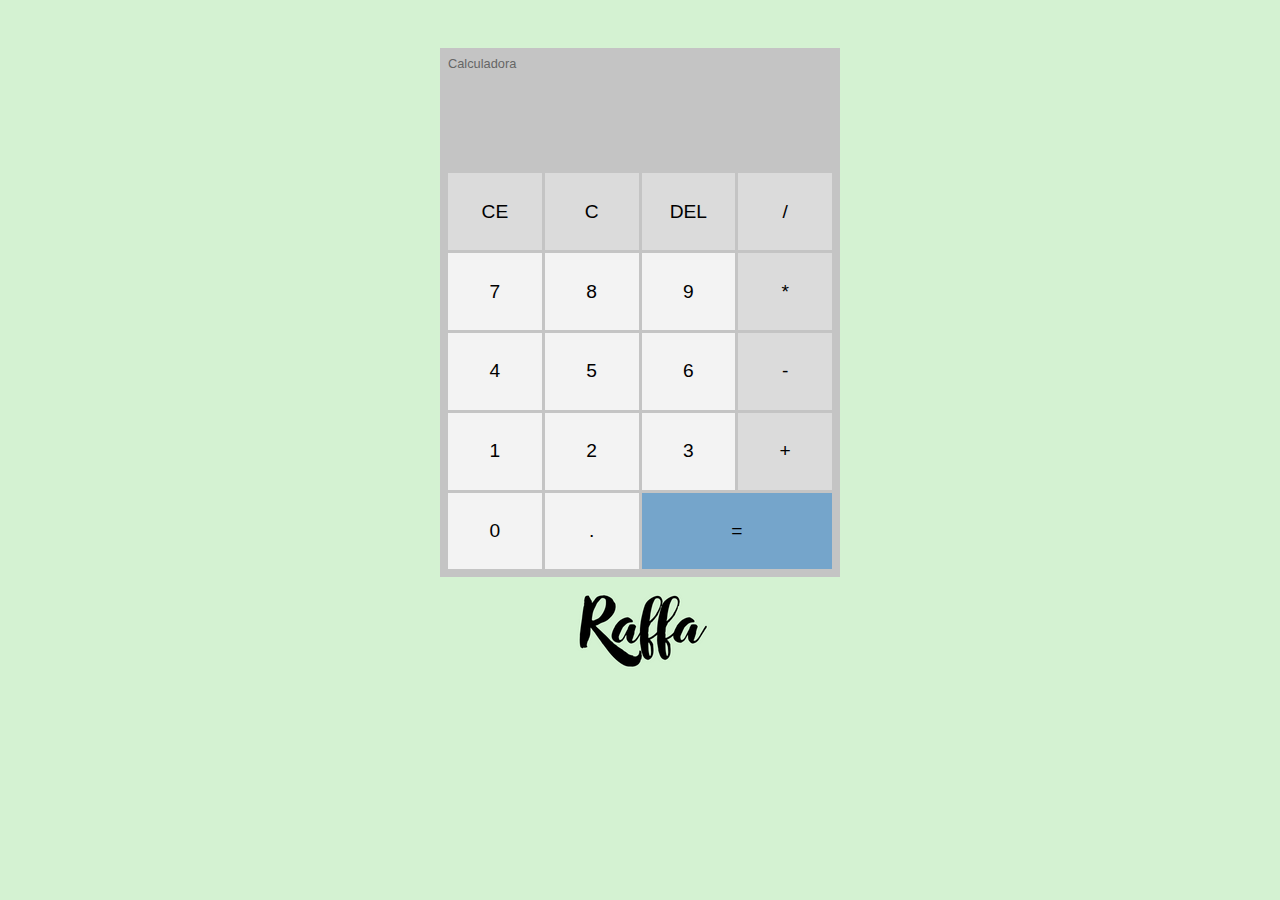
<file: Calculator/index.html>
<!DOCTYPE html>
<html lang="en">
<head>
    <meta charset="UTF-8">
    <meta http-equiv="X-UA-Compatible" content="IE=edge">
    <meta name="viewport" content="width=device-width, initial-scale=1.0">
    <title>JS Calc</title>
    <link rel="stylesheet" href="css/style.css">
    <script src="js/script.js" defer></script>
</head>

<body>

    <div id="calc">
        <h3>Calculadora</h3>
        <div id="operations">
            <div id="previous-operation"></div> <!-- previous-operation -->
            <div id="current-operation"></div> <!-- current-operation -->
        </div><!-- operations -->
        <div id="buttons-container">
            <button>CE</button>
            <button>C</button>
            <button>DEL</button>
            <button>/</button>
            <button class="number">7</button>
            <button class="number">8</button>
            <button class="number">9</button>
            <button>*</button>
            <button class="number">4</button>
            <button class="number">5</button>
            <button class="number">6</button>
            <button>-</button>
            <button class="number">1</button>
            <button class="number">2</button>
            <button class="number">3</button>
            <button>+</button>
            <button class="number">0</button>
            <button class="number">.</button>
            <button id="equal-btn">=</button>
        </div><!-- buttons-container -->
    </div><!-- calc -->

    <div class="container">
        <img src="../projeto_1/images/Assign_2.png">
    </div><!-- container -->

</body>
</html>
</file>
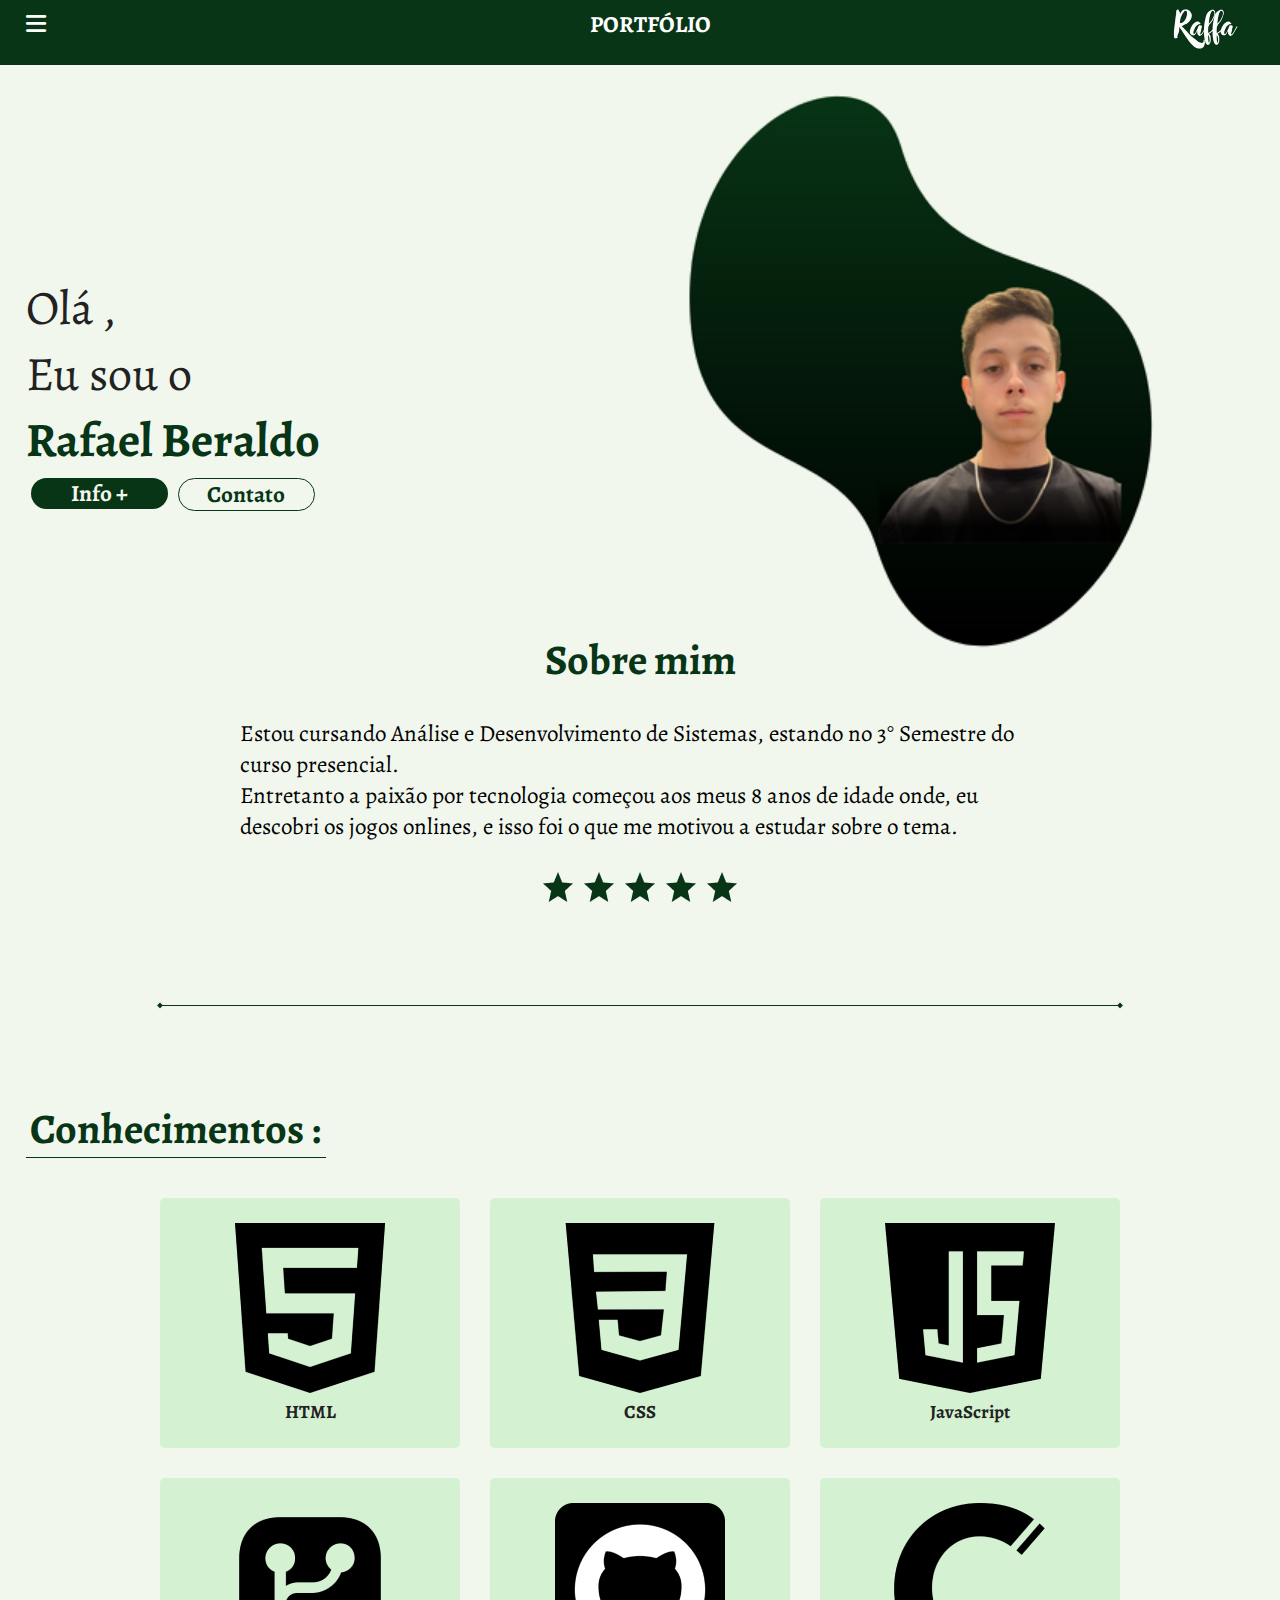
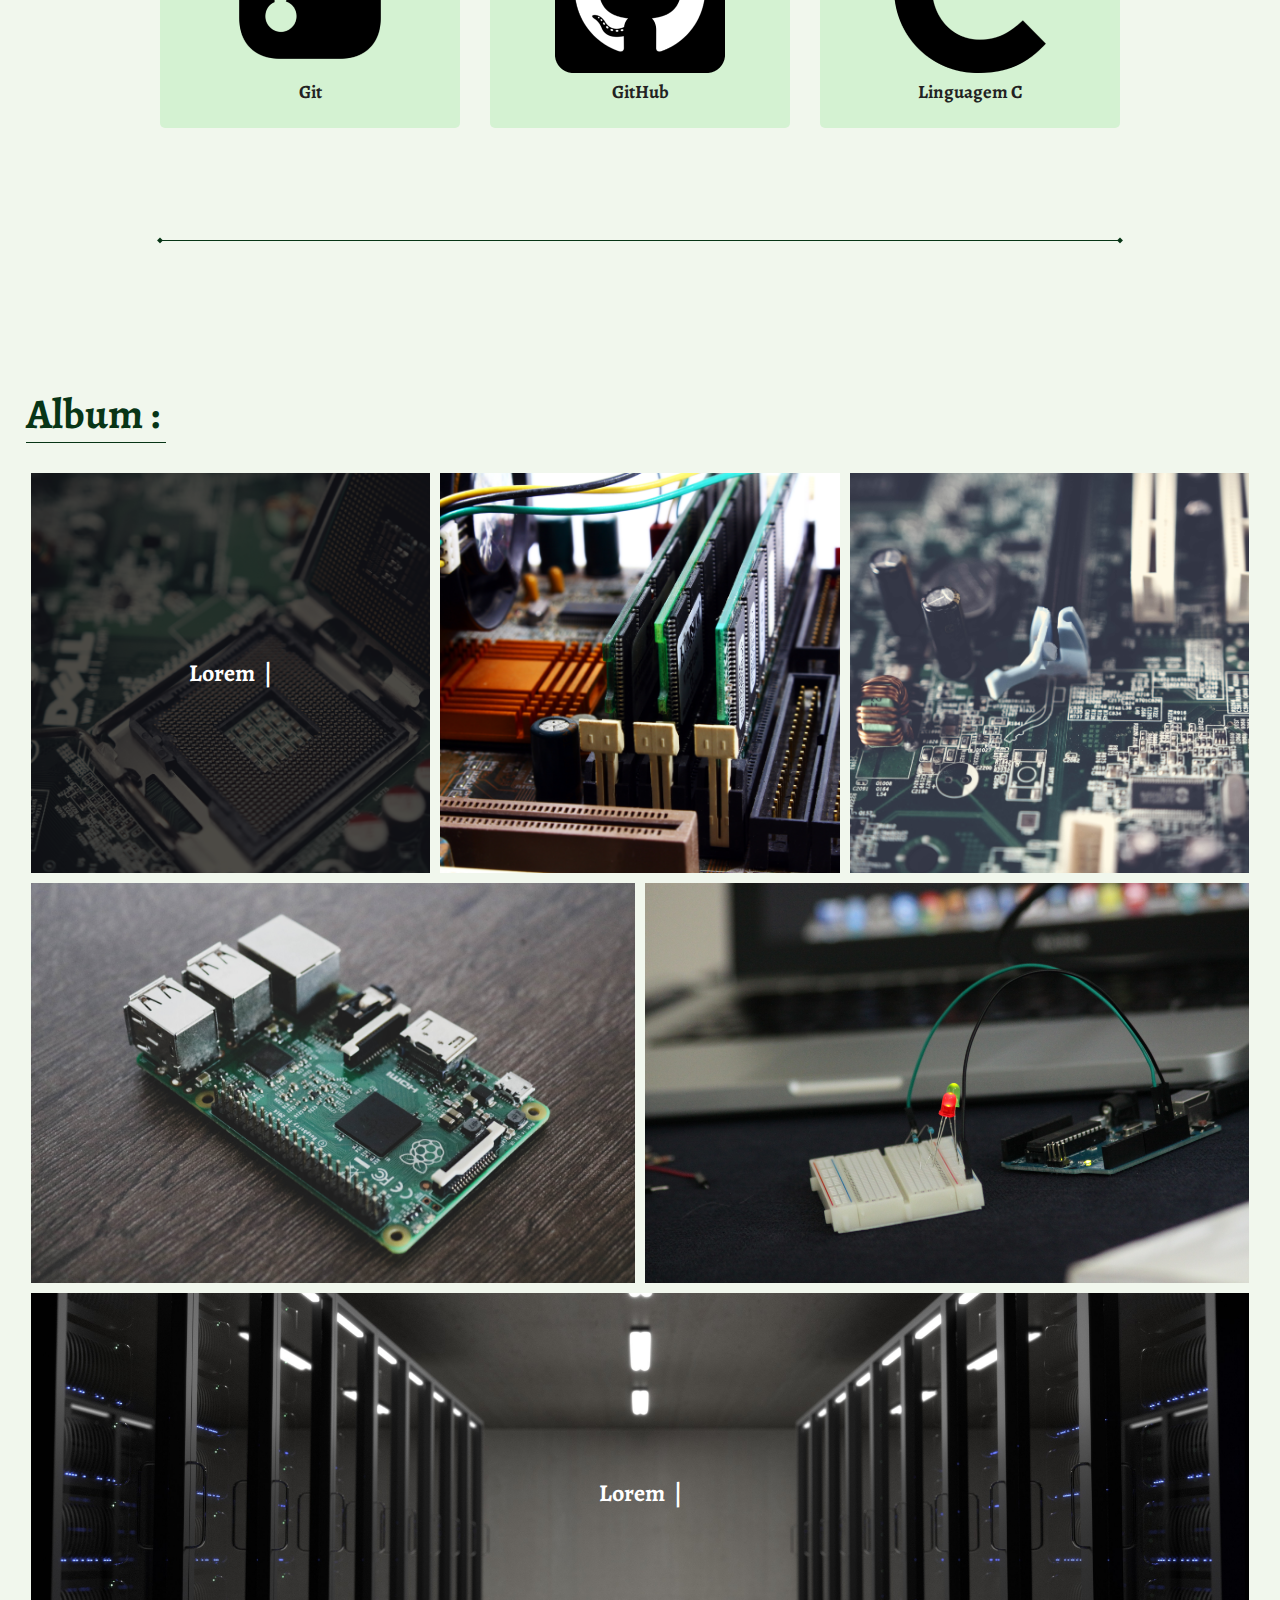
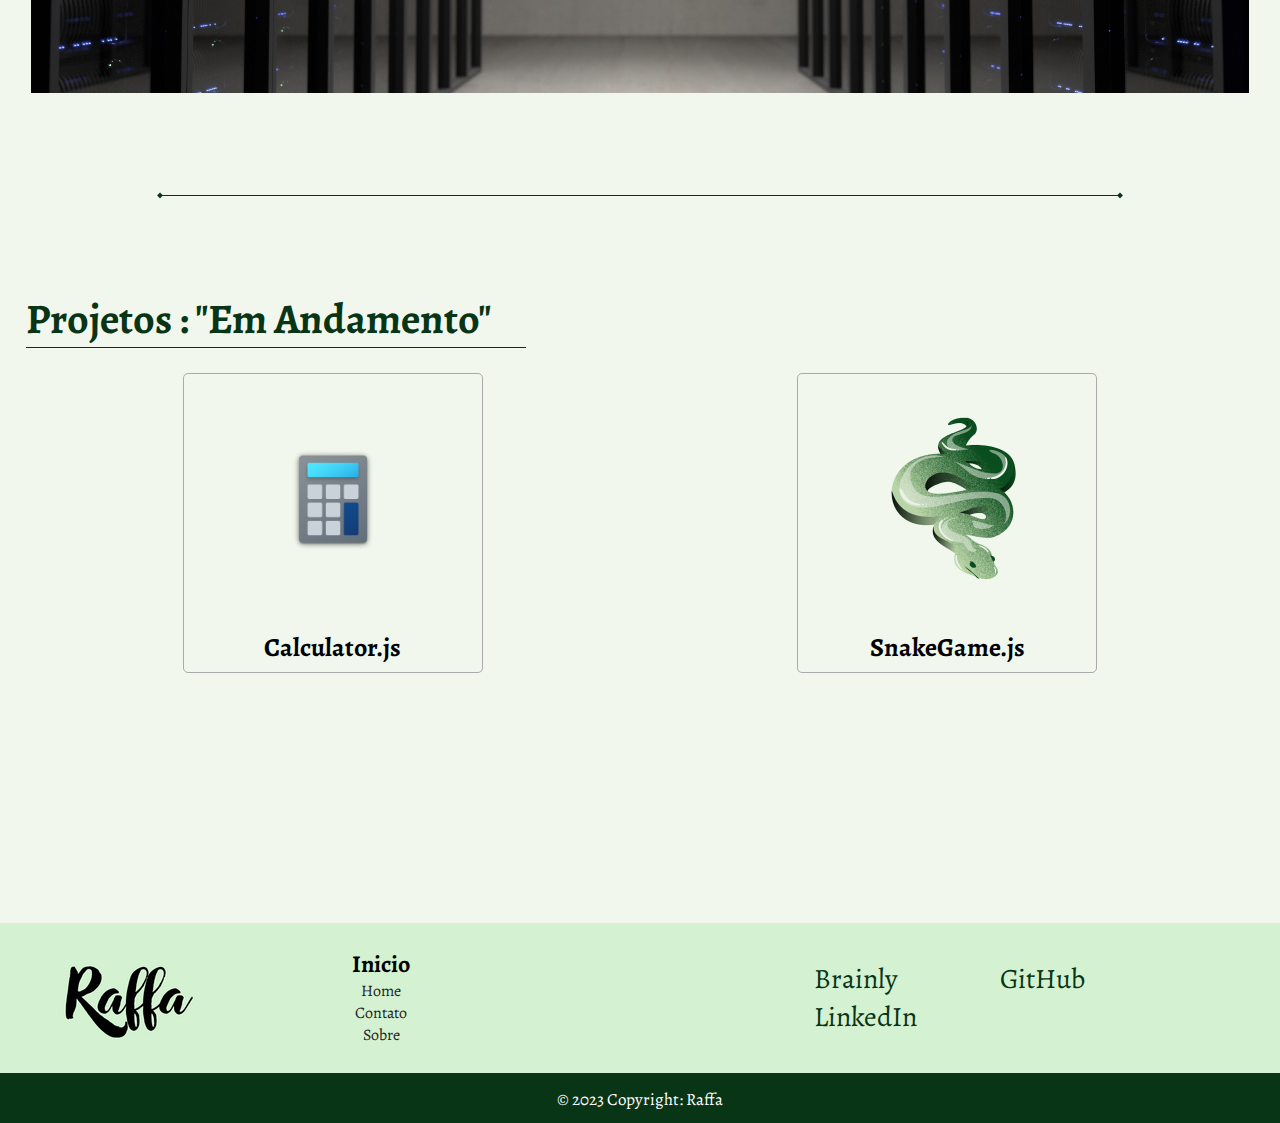
<file: projeto_1/index.html>
<!DOCTYPE html>
<html lang="en">
<head>
    <meta charset="UTF-8">
    <meta http-equiv="X-UA-Compatible" content="IE=edge">
    <meta name="viewport" content="width=device-width, initial-scale=1.0">
    <link rel="stylesheet" href="css/style.css">
    <link rel="stylesheet" href="css/myCustomRaffa.css">
    <link rel="stylesheet" href="https://cdnjs.cloudflare.com/ajax/libs/font-awesome/6.2.1/css/all.min.css">
    <title>Projeto 1</title>
</head>
<body>
    
    <header>
        <div class="container-xl header-container">
            <div class="col-4">
                <i onclick="abrirMenuToggle()" id="menu-bar" class="fa-solid fa-bars"></i>
                    <div id="menu" class="menu">
                        <ul>
                            <li><a href="#">Home</a></li>
                            <li><a href="#">Contato</a></li>
                            <li><a href="#">Sobre</a></li>
                        </ul>
                    </div><!-- menu -->
            </div><!-- col-4 -->

            <div class="col-4">
                <h1>PORTFÓLIO</h1>
            </div><!-- col-4 -->

            <div class="col-4">
                <img src="images/Assign.png">
            </div><!-- col-4 -->

        </div><!-- container-xl header-container -->
        <div class="clear"></div><!-- clear -->
    </header>

    <section class="main">
        <div class="container-gg main-container">

            <div class="col-6 content-text">
                <h3>Olá , <br>Eu sou o<br><b>Rafael Beraldo</b></h3>
                <div class="line-buttons">
                    <div class="col-6 btnInfo"><a class="aInfo" href="#">Info +</a></div>
                    <div class="col-6 btnContato"><a class="aContato" href="#">Contato</a></div>
                </div><!-- line-buttons -->
            </div><!-- col-6 content-text -->

            <div class="col-6 my-image">
                <img src="images/im.png">
            </div>
            <div class="clear"></div>

            <div class="sobre-content">
                <h1>Sobre mim</h1>
                <p>
                    Estou cursando Análise e Desenvolvimento de Sistemas, estando no 3° Semestre do curso presencial.
                    <br>Entretanto a paixão por tecnologia começou aos meus 8 anos de idade onde, eu descobri os jogos onlines, 
                    e isso foi o que me motivou a estudar sobre o tema.
                </p>
                <div class="center">
                    <img src="images/Five Stars.png">
                </div><!-- center -->
            </div><!-- sobre-content -->

            <div class="end-line">
                <div class="center">
                    <img src="images/Line End Section.png">
                </div><!-- center -->
            </div><!-- end-line -->

            <div class="clear"></div>
        </div><!-- container-md -->
    </section><!-- main -->


    <section class="center conhecimentos">
        <h1>Conhecimentos :</h1>
        <div class="container-gg conhecimentos-container">

            <div class="wraper-box">
                <div class="box">
                    <img src="images/image_html.png">
                    <h3>HTML</h3>
                </div><!-- box -->
            </div><!-- wraper-box -->
            
            <div class="wraper-box">
                <div class="box">
                    <img src="images/image_css.png">
                    <h3>CSS</h3>
                </div><!-- box -->
            </div><!-- wraper-box -->

            <div class="wraper-box">
                <div class="box">
                    <img src="images/image_js.png">
                    <h3>JavaScript</h3>
                </div><!-- box -->
            </div><!-- wraper-box -->

            <div class="wraper-box">
                <div class="box">
                    <img src="images/image_git.png">
                    <h3>Git</h3>
                </div><!-- box -->
            </div><!-- wraper-box -->

            <div class="wraper-box">
                <div class="box">
                    <img src="images/image_github.png">
                    <h3>GitHub</h3>
                </div><!-- box -->
            </div><!-- wraper-box -->

            <div class="wraper-box">
                <div class="box">
                    <img src="images/image_c.png">
                    <h3>Linguagem C</h3>
                </div><!-- box -->
            </div><!-- wraper-box -->

            <div class="end-line">
                <div class="center">
                    <img src="images/Line End Section.png">
                </div><!-- center -->
            </div><!-- end-line -->

            <div class="clear"></div>
        </div><!-- container-gg conhecimentos-container -->
    </section><!-- conhecimentos -->

    <section class="album">
        <h1>Album :</h1>
        <div class="container-gg">

            <div class="grid">
                <div class="mini-box one">
                    <h2 id="text-1">Lorem Ipsum</h2>
                    <div class="layer"></div><!-- layer -->
                </div><!-- mini-box one -->

                <div class="mini-box two"></div><!-- mini-box two -->
                <div class="mini-box three"></div><!-- mini-box three -->

            </div><!-- grid -->

            <div class="grid">
                <div class="medium-box four"></div><!-- medium-box four-->
                <div class="medium-box five"></div><!-- medium-box five-->
            </div><!-- grid -->

            <div class="grid">
                <div class="big-box six">
                    <h2 id="text-2">Lorem ipsum dolor sit amet consectetur adipisicing elit.</h2>
                </div><!-- big-box six -->
            </div><!-- grid -->


            <div class="end-line">
                <div class="center">
                    <img src="images/Line End Section.png">
                </div><!-- center -->
            </div><!-- end-line -->


            <div class="clear"></div>
        </div><!-- container-xl -->
    </section><!-- album -->

    <section class="projects">
        <h1>Projetos : "Em Andamento"</h1>
        <div class="container-gg projects-container">

            <div class="wraper-box" >
                <div class="box">
                    <a target="_blank" href="../Calculator/index.html"><img src="images/calculator.png"></a>
                </div><!-- box -->
                <h3>Calculator.js</h3>
            </div><!-- wraper-box -->

            <div class="wraper-box" >
                <div class="box">
                    <a target="_blank" href="../SnakeGame/index.html"><img src="images/snake.png"></a>
                </div><!-- box -->
                <h3>SnakeGame.js</h3>
            </div><!-- wraper-box -->
            
        </div><!-- container-gg -->
    </section><!-- projects -->

    <footer>
        <div class="container-xl footer-container">
            <img src="images/Assign_2.png">
            <div class="footer-links">
                <h2>Inicio</h2>
                <ul>
                    <li><a href="#">Home</a></li>
                    <li><a href="#">Contato</a></li>
                    <li><a href="#">Sobre</a></li>
                </ul>
            </div><!-- footer-link -->
            <div class="footer-medias">
                <a target="_blank" href="https://brainly.com.br/app/profile/58735914/answers">Brainly</a>
                <a target="_blank" href="https://github.com/Rafael-Beraldo">GitHub</a>
                <a target="_blank" href="https://www.linkedin.com/in/rafael-beraldo-a895b8203/">LinkedIn</a>
            </div><!-- footer-medias -->
        </div><!-- container-xl -->
        <div class="mini-footer">
            <p>&#169 2023 Copyright: Raffa</p>
        </div><!-- mini-footer -->
    </footer>
    
    <script src="js/nav.js"></script>
    <script src="js/animacao_escrita.js"></script>
</body>
</html>
</file>
<file: Calculator/css/style.css>
* { 
    margin: 0;
    padding: 0;
    box-sizing: border-box;
    font-family: Helvetica;
}


body{
    background-color: #D4F2D2;
    display: flex;
    align-items: center;
    justify-content: center;
    flex-direction: column;
    padding: 3em;
}

#calc {
    width: 400px;
    padding: .5em;
    background-color: #c4c4c4;
    color: #000;
    display: flex;
    flex-direction: column;
}

#calc h3 {
    font-size: .8em;
    font-weight: 300;
    color: #666;
}

#operations {
    text-align: right;
}

#current-operation,
#previous-operation {
    overflow-wrap: break-word;
    min-height: 1.6em;
    padding: .2em;
}

#previous-operation {
    color: #777;
}

#current-operation {
    font-size: 3em;
    font-weight: 700;
}

#buttons-container {
    display: grid;
    grid-template-columns: 1fr 1fr 1fr 1fr; /* Cada FR é uma coluna */
    gap: 3px;                               /* gap é o Espaço dentro de cada "Button" */
}

#buttons-container button {
    border: 1px solid transparent;
    border-radius: 0;
    height: 4em;
    font-size: 1.2em;
    background-color: #dbdbdb;
    cursor: pointer;
}

#buttons-container .number {
    background-color: #F3F3F3;
}

#buttons-container .number:hover {
    background-color: #bababa;
    border-color: #999;
}

#buttons-container #equal-btn {
    grid-column: span 2; /* Faz com que o Equal Ocupe 2 Espaços do GRID */
    background-color: #75a5cb;
}

#buttons-container #equal-btn:hover {
    background-color: #3a91d8;
}
</file>
<file: projeto_1/css/style.css>
body{
    background-color: #F1F7ED;
    min-height: 1200px;
}

/* INICIO : HEADER */

header{
    z-index: 3;
    position: fixed;
    width: 100%;
    height: 75px;
    top: -10px;
    background-color: #083516;
}

header .header-container{
    position: relative;
    top: 25%;
}

header .header-container .col-4{
    font-size: 23px;
}

header .header-container i{
    text-decoration: none;
    color: #fff;
    cursor: pointer;
}

header .header-container .col-4 h1{
    width: 100px;
    margin: 0 auto;
    text-align: center;
    padding: 0;
    color: #ffffff;
    font-size: 23px;
    font-weight: bold;
    cursor: pointer;
}

header .header-container .col-4 h1:hover{
    color: #ccc;
}

header .header-container .col-4 img{
    margin-top: -10px;
    float: right;
    width: 100px;
    height: 55px;
}

header .menu{
    display: none;
    position: absolute;
    width: 450px;
    height: 150px;
    background-color: #083516;
}

header .menu ul{
    list-style-type: none;
}

header .menu ul li{
    list-style-type: none;
    font-size: 23px;
    padding: 7.7px;
    margin: 0 15px;
    border-bottom: 1px solid #ccc;
}

header .menu ul li a{
    text-decoration: none;
    color: #fff;
}

/* FIM : Header */

/* INICIO : SECTION MAIN */
section.main .main-container{
    margin-top: 25px;
}

section.main .main-container .content-text{
    position: relative;
    top: 250px;
}

section.main .main-container .content-text h3{
    font-size: 48px;
    font-weight: 300;
    color: #222;
}

section.main .main-container .content-text h3 b{
    font-weight:700;
    color: #083516;
}

.line-buttons{
    width: 300px;
    height: 40px;
}

.line-buttons .btnInfo{
    background-color: #083516;
    width: 137px;
    margin: 5px;
    text-align: center;
    border: 0;
    outline: 0;
    border-radius: 25px;
}

.line-buttons .btnContato{
    background-color: #F1F7ED;
    width: 137px;
    margin: 5px;
    text-align: center;
    border: 0;
    outline: 0;
    border-radius: 25px;
    color: #083516;
    border: 1px solid #083516;
}

.line-buttons .aInfo{
    text-decoration: none;
    font-size: 23px;
    font-weight: bold;
    color: #F1F7ED;
}

.line-buttons .aContato{
    text-decoration: none;
    font-size: 23px;
    font-weight: bold;
    color: #083516;
}

.my-image{
    position: relative;
    top: 55px;
    min-height: 600px;
}

.my-image img{
    width: 600px;
}

.sobre-content{
    max-width: 800px;
    margin: 0 auto;
}

.sobre-content h1{
    font-size: 42px;
    color: #083516;
    text-align: center;
}

.sobre-content p{
    font-size: 23px;
    color: #000;
    margin: 30px 0;
}

.sobre-content img{
    margin-top: 15px;
    margin: 0 auto;
}


.end-line{
    margin: 85px 0;
}

/* FIM : SECTION MAIN */

/* INICIO : SECTION CONHECIMENTOS */

section.conhecimentos h1{
    font-size: 42px ;
    color: #083516;
    width: 300px;
    border-bottom: 1px solid #083516;
    margin-bottom: 25px;
    margin-left: 2%;
}

section.conhecimentos .conhecimentos-container{
    display: flex;
    justify-content: center;
    flex-wrap: wrap;
}

section.conhecimentos .wraper-box{
    display: flex;
    width: 300px;
    height: 250px;
    background-color: #D4F2D2;
    margin: 15px;
    border-radius: 5px;
    align-items: center;
    justify-content: center;
}

section.conhecimentos .wraper-box .box{
    width: 170px;
    height: 200px;
    margin: 0 auto;
}

section.conhecimentos .wraper-box .box h3{
    color: #222;
    text-align: center;
}


/* FIM : SECTION CONHECIMENTOS */

/* INICIO : SECTION ALBUM */
section.album{
    margin: 50px 0;
}

section.album h1{
    font-size: 42px ;
    color: #083516;
    width: 140px;
    border-bottom: 1px solid #083516;
    margin-bottom: 25px;
    margin-left: 2%;
}

.grid{
    display: flex;
}

/* Está parte feita em Sass o Less, ficaria mais organizada, mas optei em não utilizar */

.mini-box,
.big-box{
    display: flex;
    width: 100%;
    height: 400px;
    margin: 5px;
    align-items: center;
    justify-content: center;
}

.layer{
    z-index: 1;
    position: relative;
    width: 100%;
    height: 400px;
    background-color: rgba(0,0,0,0.7);
}


.mini-box h2,
.big-box h2{
    z-index: 2;
    position: absolute;
    color: #fff;
}

.mini-box h2:after,
.big-box h2:after{
    content: '|';
    margin-left: 5px;
    opacity: 1;
    animation: pisca .7s infinite;
}

.one{
    background-image: url(../images/mini-1.jpg);
    background-position: center;
    background-repeat: no-repeat;
    background-size: cover;
}

.two{
    background-image: url(../images/mini-2.jpg);
    background-position: center;
    background-repeat: no-repeat;
    background-size: cover;
}

.three{
    background-image: url(../images/mini-3.jpg);
    background-position: center;
    background-repeat: no-repeat;
    background-size: cover;
}

.four{
    background-image: url(../images/medium-1.jpg);
    background-position: center;
    background-repeat: no-repeat;
    background-size: cover;
}

.five{
    background-image: url(../images/medium-2.jpg);
    background-position: center;
    background-repeat: no-repeat;
    background-size: cover;
}

.six{
    background-image: url(../images/big-1.jpg);
    background-position: center;
    background-repeat: no-repeat;
    background-size: cover;
}


.medium-box{
    width: 100%;
    height: 400px;
    background-color: #D4F2D2;
    margin: 5px;
}

.big-box{
    width: 100%;
    height: 400px;
    background-color: #D4F2D2;
    margin: 5px;
}
/*  */

/* FIM : SECTION ALBUM */




section.projects h1{
    font-size: 42px ;
    color: #083516;
    width: 500px;
    border-bottom: 1px solid #083516;
    margin-bottom: 25px;
    margin-left: 2%;
}

section.projects .projects-container{
    display: flex;
    justify-content: space-around;
    align-items: center;
    flex-wrap: wrap;
}

section.projects .wraper-box{
    width: 300px;
    height: 300px;
    border: 1px solid #aaa;
    border-radius: 5px;
}

section.projects .wraper-box .box{
    display: flex;
    justify-content: center;
    align-items: center;
}

section.projects .wraper-box .box img{
    width: 250px;
    height: 250px;
}

section.projects .wraper-box h3{
    font-size: 26px;
    text-align: center;
}




/* INICIO : FOOTER */
footer{
    margin-top: 250px;
    width: 100%;
    height: 200px;
    background-color: #D4F2D2;
}

footer .footer-container{
    display: flex;
    align-items: center;
    height: 150px;
}

footer .footer-container img{
    width: 200px;
    height: 100px;
}

footer .footer-container .footer-links{
    width: 150px;
    height: 100px;
    margin-left: 10%;
    text-align: center;
}

footer .footer-container .footer-links h3{
    color: #083516;
}

footer .footer-container .footer-links ul{
    list-style-type: none;
}

footer .footer-container .footer-links ul li{
    list-style-type: none;
}

footer .footer-container .footer-links a{
    text-decoration: none;
    display: inline-block;
    color: #222;
}

footer .footer-container .footer-links a:hover{
    color: #2A842E;
}

footer .footer-container .footer-medias{
    width: 100%;
    margin-left: 300px;
}

footer .footer-container .footer-medias a{
    text-decoration: none;
    color: #083516;
    font-size: 28px;
    margin-left: 100px;
}

footer .footer-container .footer-medias a:hover{
    color: #2A842E;
    border-bottom: 1px solid #2A842E;
}

footer .mini-footer{
    width: 100%;
    height: 50px;
    background-color: #083516;
    text-align: center;
}

footer .mini-footer p{
    color: #fff;
    padding-top: 15px;
    font-size: 17px;
}
/* FIM : FOOTER */

/* INICIO : ANIMAÇÕES */
@keyframes pisca{
    0%,100%{
        opacity: 1;
    }

    50%{
        opacity: 0;
    }
}
/* FIM : ANIMAÇÕES */
</file>
<file: projeto_1/css/myCustomRaffa.css>
@import url('https://fonts.googleapis.com/css2?family=Alegreya:wght@700&family=Open+Sans:wght@300;400;700&display=swap');
*{margin: 0;padding: 0;box-sizing: border-box;font-family: 'Alegreya', serif;}
.clear{clear: both;}
.container-xl{max-width: 1440px;margin:0 auto; padding: 0 2%;}
.container-gg{max-width: 1280px;margin:0 auto; padding: 0 2%;}
.container-md{max-width: 960px;margin: 0 auto; padding: 0 2%;}
.container-sm{max-width: 560px;margin: 0 auto; padding: 0 2%;}
.col-12{width: 100%; display: inline; float: left;}
.col-11{width: 91.6%; display: inline; float: left;}
.col-10{width: 83.3%; display: inline; float: left;}
.col-9{width: 75%; display: inline; float: left;}
.col-8{width: 66.66%; display: inline; float: left;}
.col-7{width: 58.3%; display: inline; float: left;}
.col-6{width: 50%; display: inline; float: left;}
.col-5{width: 41.6%; display: inline; float: left;}
.col-4{width: 33.33%; display: inline; float: left;}
.col-3{width: 25%; display: inline; float: left;}
.col-2{width: 16.6%; display: inline; float: left;}
.col-1{width: 8.33%; display: inline; float: left;}
input[type=submit]{outline: 0;border: 0;cursor:pointer}
.center{text-align: center;}
</file>
